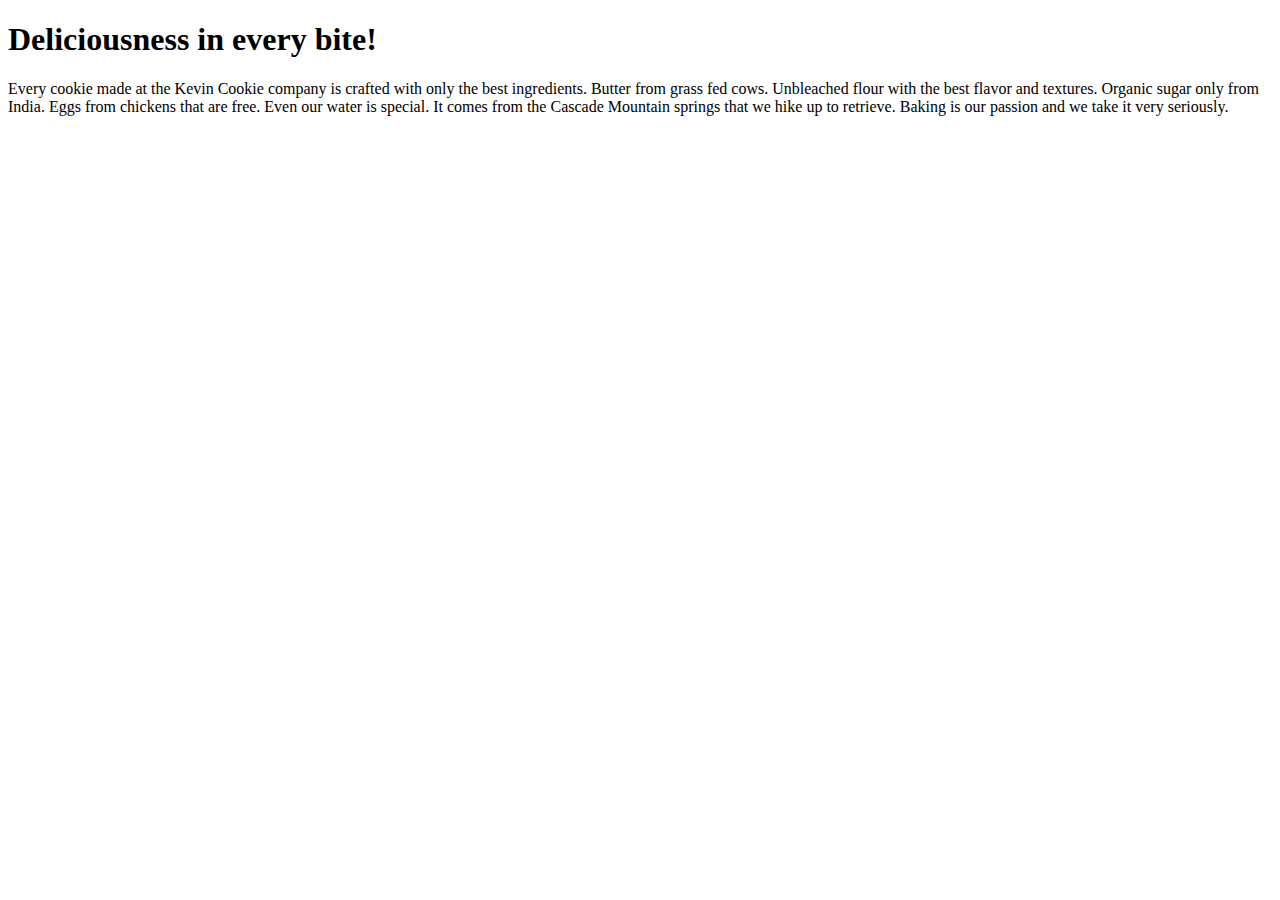
<file: index.htm>
<!DOCTYPE html>
<html>
<body>

<h1>Deliciousness in every bite!</h1>
<p>Every cookie made at the Kevin Cookie company is crafted with only the best ingredients. Butter from grass fed cows. Unbleached flour with the best flavor and textures. Organic sugar only from India. Eggs from chickens that are free. Even our water is special. It comes from the Cascade Mountain springs that we hike up to retrieve. Baking is our passion and we take it very seriously.</p>

</body>
</html>
</file>
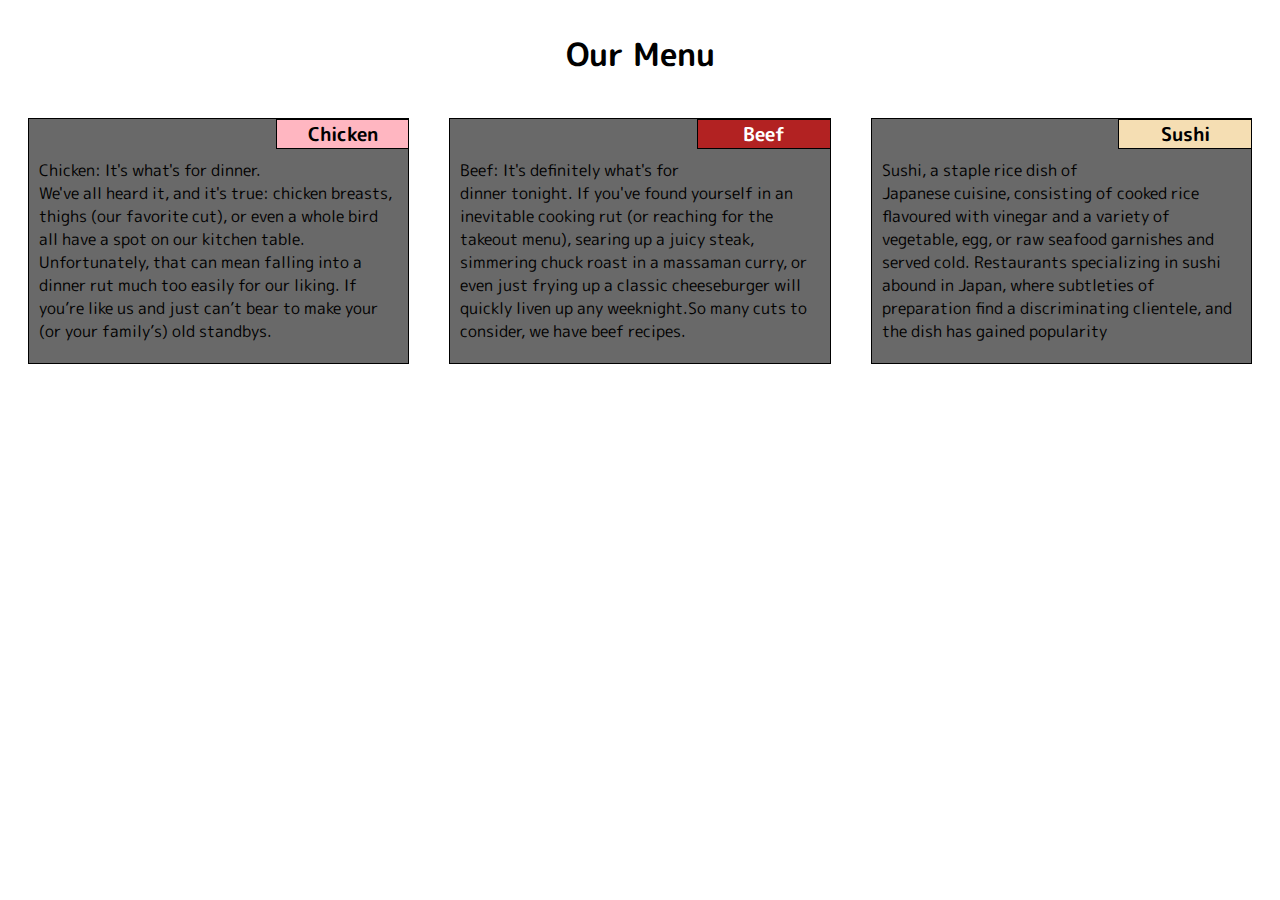
<file: Module2Asignment/index.html>
<!doctype html>
<!DOCTYPE html>
<html>
<head>
	<meta charset="utf-8">
	<meta name="viewport" content="width=device-width, initial-scale=1">
	<link rel="stylesheet" type="text/css" href="https://mahderdemeke.github.io/MahiCorsera-test/Module2Asignment/css.css">
	<!--Google font link-->
	<link rel="preconnect" href="https://fonts.googleapis.com">
	<link rel="preconnect" href="https://fonts.gstatic.com" crossorigin>
	<link href="https://fonts.googleapis.com/css2?family=Catamaran:wght@600&family=Lexend:wght@200&family=M+PLUS+Rounded+1c:wght@700&display=swap" rel="stylesheet">
	<title>Module2 Assignment Solution</title>
</head>
<body>
	<h1> Our Menu </h1>

	<div class="row">
		<div class="col-lg-4 col-md-6 col-sm-12 ">
			<h3 id="P1title">Chicken</h3>
			<p>Chicken: It's what's for dinner. We've all heard it, and it's true: chicken breasts, thighs (our favorite cut), or even a whole bird all have a spot on our kitchen table. Unfortunately, that can mean falling into a dinner rut much too easily for our liking. If you’re like us and just can’t bear to make your (or your family’s) old standbys.</p>
			</div>

		<div class="col-lg-4 col-md-6 col-sm-12 ">
			<h3 id="P2title">Beef</h3>
			<p>Beef: It's definitely what's for dinner tonight. If you've found yourself in an inevitable cooking rut (or reaching for the takeout menu), searing up a juicy steak, simmering chuck roast in a massaman curry, or even just frying up a classic cheeseburger will quickly liven up any weeknight.So many cuts to consider, we have beef recipes.</p>
		</div>
			
		<div class="col-lg-4 col-md-12 col-sm-12">

		    <h3 id="P3title">Sushi</h3>
			<p>Sushi, a staple rice dish of Japanese cuisine, consisting of cooked rice flavoured with vinegar and a variety of vegetable, egg, or raw seafood garnishes and served cold. Restaurants specializing in sushi abound in Japan, where subtleties of preparation find a discriminating clientele, and the dish has gained popularity </p>

		</div>
	</div>

	</body>
	</html>
</file>
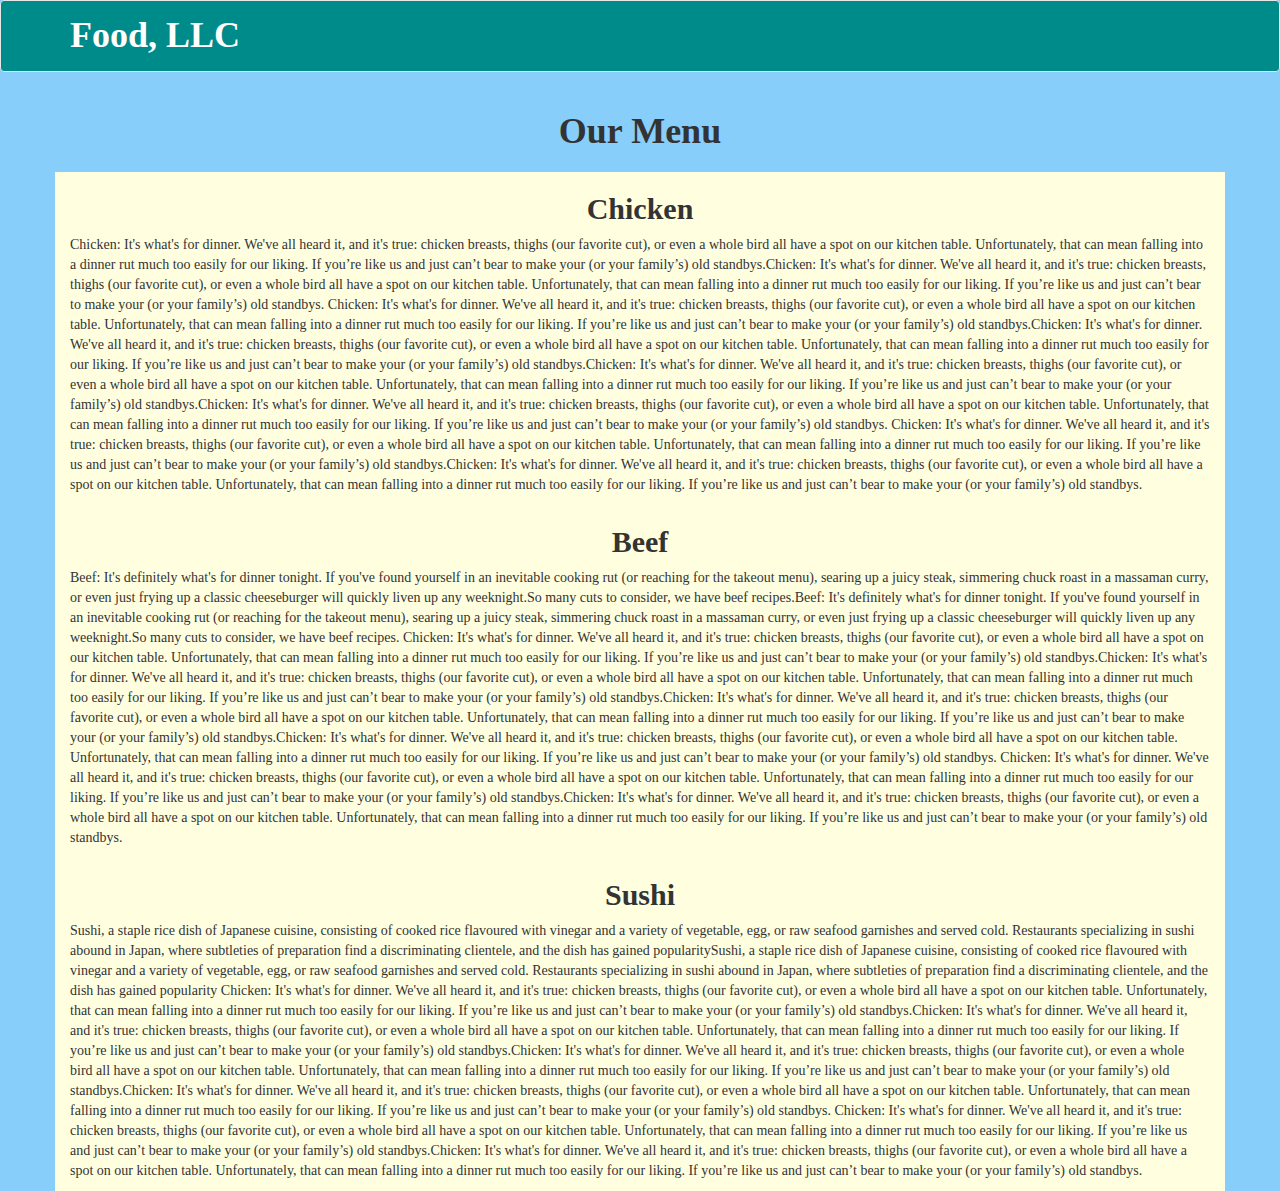
<file: module3-solution/index.html>
<!Doctype html>
<!DOCTYPE html>
<html>
<head>
	<meta charset="utf-8">
	<meta name="viewport" content="width=device-width, initial-scale=1">
	<title>Module 3 Assignment Solution</title>
	<link rel="stylesheet" type="text/css" href="css/bootstrap.min.css">
	<link rel="stylesheet" type="text/css" href="css/style.css">
</head>
<body>
	<header>
		<nav id="header-nav" class="navbar navbar-default">
			<div class="container">
				<div class="navbar-header">
					<div class="navbar-brand">
						<a  href="#"><h1>Food, LLC</h1></a>
					</div>
					<button class="navbar-toggle collapsed" data-toggle="collapse" data-target="#collapsable-nav" aria-expanded="false">
						<span class="sr-only">Toggle Navigation</span>
						<span class="icon-bar"></span>
						<span class="icon-bar"></span>
						<span class="icon-bar"></span>
					</button>
				</div> <!-- End of navbar-header -->
				<!--Begin collapsable drop down menu -->
				<div id="collapsable-nav" class="collapse navbar-collapse">
					<ul class="nav navbar-nav navbar-right" id="nav-list">
						<li class="visible-xs"><a href="#1"> Chicken</a></li>
						<li class="visible-xs"><a href="#2"> Beef</a></li>
						<li class="visible-xs"><a href="#3">Sushi</a></li>
					</ul>
				</div><!-- End of collapsable drop down menu(visible-xs)  -->
			</div><!-- End of Container -->
		</nav><!-- End of nav -->
	</header><!-- End of header -->
	<div class="main_content container">
		<div class="Content-Title row"><h1 class="text-center">Our Menu</h1></div>
		<div id="Sections" class="row">
			<section class="Chicken-part col-xs-12">
				<h2 id="1">Chicken</h2>
				<div class="Chicken-description"><p>Chicken: It's what's for dinner. We've all heard it, and it's true: chicken breasts, thighs (our favorite cut), or even a whole bird all have a spot on our kitchen table. Unfortunately, that can mean falling into a dinner rut much too easily for our liking. If you’re like us and just can’t bear to make your (or your family’s) old standbys.Chicken: It's what's for dinner. We've all heard it, and it's true: chicken breasts, thighs (our favorite cut), or even a whole bird all have a spot on our kitchen table. Unfortunately, that can mean falling into a dinner rut much too easily for our liking. If you’re like us and just can’t bear to make your (or your family’s) old standbys.
					Chicken: It's what's for dinner. We've all heard it, and it's true: chicken breasts, thighs (our favorite cut), or even a whole bird all have a spot on our kitchen table. Unfortunately, that can mean falling into a dinner rut much too easily for our liking. If you’re like us and just can’t bear to make your (or your family’s) old standbys.Chicken: It's what's for dinner. We've all heard it, and it's true: chicken breasts, thighs (our favorite cut), or even a whole bird all have a spot on our kitchen table. Unfortunately, that can mean falling into a dinner rut much too easily for our liking. If you’re like us and just can’t bear to make your (or your family’s) old standbys.Chicken: It's what's for dinner. We've all heard it, and it's true: chicken breasts, thighs (our favorite cut), or even a whole bird all have a spot on our kitchen table. Unfortunately, that can mean falling into a dinner rut much too easily for our liking. If you’re like us and just can’t bear to make your (or your family’s) old standbys.Chicken: It's what's for dinner. We've all heard it, and it's true: chicken breasts, thighs (our favorite cut), or even a whole bird all have a spot on our kitchen table. Unfortunately, that can mean falling into a dinner rut much too easily for our liking. If you’re like us and just can’t bear to make your (or your family’s) old standbys.
				Chicken: It's what's for dinner. We've all heard it, and it's true: chicken breasts, thighs (our favorite cut), or even a whole bird all have a spot on our kitchen table. Unfortunately, that can mean falling into a dinner rut much too easily for our liking. If you’re like us and just can’t bear to make your (or your family’s) old standbys.Chicken: It's what's for dinner. We've all heard it, and it's true: chicken breasts, thighs (our favorite cut), or even a whole bird all have a spot on our kitchen table. Unfortunately, that can mean falling into a dinner rut much too easily for our liking. If you’re like us and just can’t bear to make your (or your family’s) old standbys.</p></div>
			</section>
			<section class="Chicken-part col-xs-12">
				<h2 id="2">Beef</h2>
				<div class="Chicken-description"><p>Beef: It's definitely what's for dinner tonight. If you've found yourself in an inevitable cooking rut (or reaching for the takeout menu), searing up a juicy steak, simmering chuck roast in a massaman curry, or even just frying up a classic cheeseburger will quickly liven up any weeknight.So many cuts to consider, we have beef recipes.Beef: It's definitely what's for dinner tonight. If you've found yourself in an inevitable cooking rut (or reaching for the takeout menu), searing up a juicy steak, simmering chuck roast in a massaman curry, or even just frying up a classic cheeseburger will quickly liven up any weeknight.So many cuts to consider, we have beef recipes.
					Chicken: It's what's for dinner. We've all heard it, and it's true: chicken breasts, thighs (our favorite cut), or even a whole bird all have a spot on our kitchen table. Unfortunately, that can mean falling into a dinner rut much too easily for our liking. If you’re like us and just can’t bear to make your (or your family’s) old standbys.Chicken: It's what's for dinner. We've all heard it, and it's true: chicken breasts, thighs (our favorite cut), or even a whole bird all have a spot on our kitchen table. Unfortunately, that can mean falling into a dinner rut much too easily for our liking. If you’re like us and just can’t bear to make your (or your family’s) old standbys.Chicken: It's what's for dinner. We've all heard it, and it's true: chicken breasts, thighs (our favorite cut), or even a whole bird all have a spot on our kitchen table. Unfortunately, that can mean falling into a dinner rut much too easily for our liking. If you’re like us and just can’t bear to make your (or your family’s) old standbys.Chicken: It's what's for dinner. We've all heard it, and it's true: chicken breasts, thighs (our favorite cut), or even a whole bird all have a spot on our kitchen table. Unfortunately, that can mean falling into a dinner rut much too easily for our liking. If you’re like us and just can’t bear to make your (or your family’s) old standbys.
				Chicken: It's what's for dinner. We've all heard it, and it's true: chicken breasts, thighs (our favorite cut), or even a whole bird all have a spot on our kitchen table. Unfortunately, that can mean falling into a dinner rut much too easily for our liking. If you’re like us and just can’t bear to make your (or your family’s) old standbys.Chicken: It's what's for dinner. We've all heard it, and it's true: chicken breasts, thighs (our favorite cut), or even a whole bird all have a spot on our kitchen table. Unfortunately, that can mean falling into a dinner rut much too easily for our liking. If you’re like us and just can’t bear to make your (or your family’s) old standbys.</p></div>
			</section>
			<section class="Chicken-part col-xs-12">
				<h2 id="3">Sushi</h2>
				<div class="Chicken-description"><p>Sushi, a staple rice dish of Japanese cuisine, consisting of cooked rice flavoured with vinegar and a variety of vegetable, egg, or raw seafood garnishes and served cold. Restaurants specializing in sushi abound in Japan, where subtleties of preparation find a discriminating clientele, and the dish has gained popularitySushi, a staple rice dish of Japanese cuisine, consisting of cooked rice flavoured with vinegar and a variety of vegetable, egg, or raw seafood garnishes and served cold. Restaurants specializing in sushi abound in Japan, where subtleties of preparation find a discriminating clientele, and the dish has gained popularity
					Chicken: It's what's for dinner. We've all heard it, and it's true: chicken breasts, thighs (our favorite cut), or even a whole bird all have a spot on our kitchen table. Unfortunately, that can mean falling into a dinner rut much too easily for our liking. If you’re like us and just can’t bear to make your (or your family’s) old standbys.Chicken: It's what's for dinner. We've all heard it, and it's true: chicken breasts, thighs (our favorite cut), or even a whole bird all have a spot on our kitchen table. Unfortunately, that can mean falling into a dinner rut much too easily for our liking. If you’re like us and just can’t bear to make your (or your family’s) old standbys.Chicken: It's what's for dinner. We've all heard it, and it's true: chicken breasts, thighs (our favorite cut), or even a whole bird all have a spot on our kitchen table. Unfortunately, that can mean falling into a dinner rut much too easily for our liking. If you’re like us and just can’t bear to make your (or your family’s) old standbys.Chicken: It's what's for dinner. We've all heard it, and it's true: chicken breasts, thighs (our favorite cut), or even a whole bird all have a spot on our kitchen table. Unfortunately, that can mean falling into a dinner rut much too easily for our liking. If you’re like us and just can’t bear to make your (or your family’s) old standbys.
				Chicken: It's what's for dinner. We've all heard it, and it's true: chicken breasts, thighs (our favorite cut), or even a whole bird all have a spot on our kitchen table. Unfortunately, that can mean falling into a dinner rut much too easily for our liking. If you’re like us and just can’t bear to make your (or your family’s) old standbys.Chicken: It's what's for dinner. We've all heard it, and it's true: chicken breasts, thighs (our favorite cut), or even a whole bird all have a spot on our kitchen table. Unfortunately, that can mean falling into a dinner rut much too easily for our liking. If you’re like us and just can’t bear to make your (or your family’s) old standbys.</p></div>
			</section>

		</div>

	</div><!-- End of main content -->
	<script type="text/javascript" src="js/jquery-1.11.3.min.js"></script>
	<script type="text/javascript" src="js/bootstrap.min.js"></script>
</body>
</html>
</file>
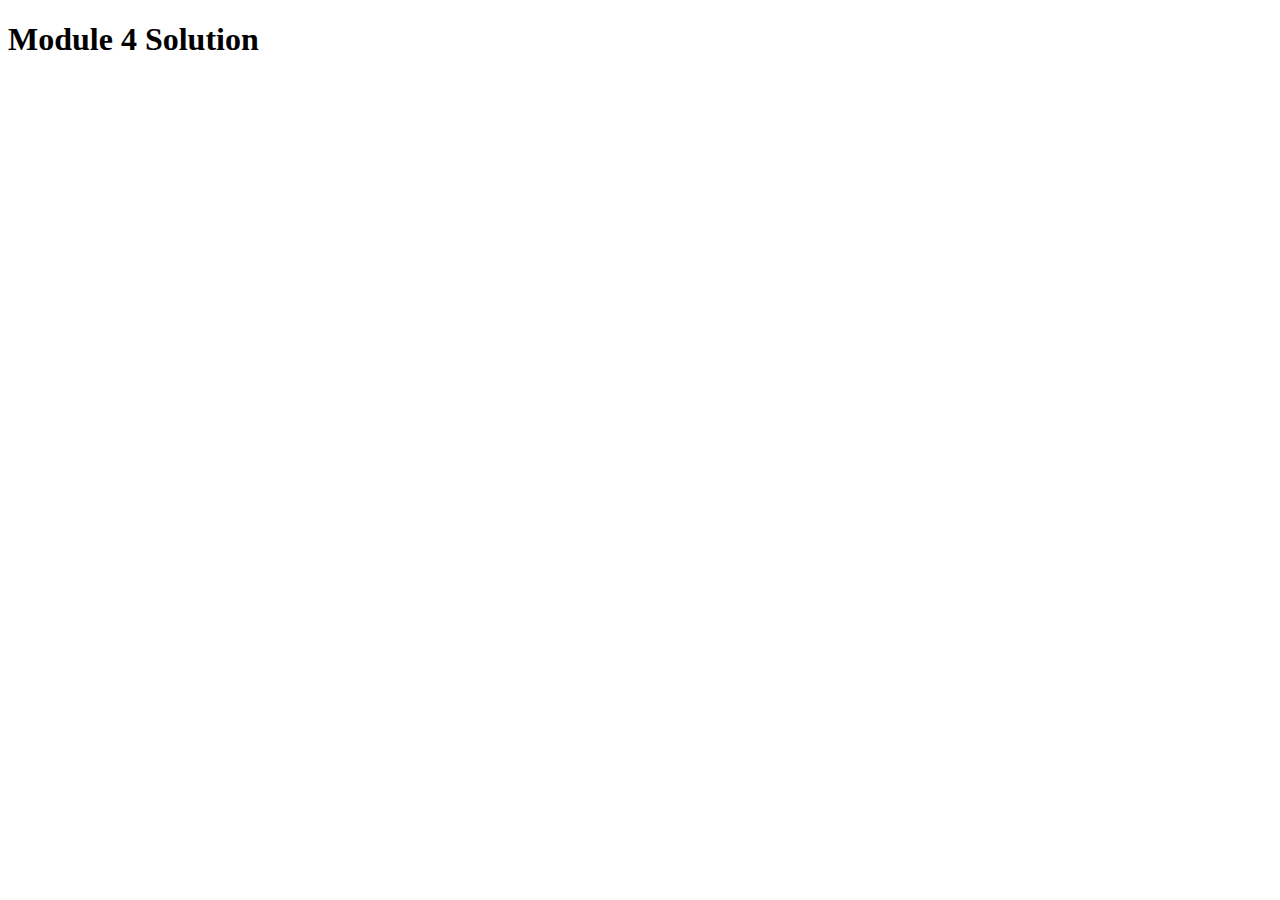
<file: Module4Solution/index.html>
<!DOCTYPE html>
<html>
<head>
  <meta charset="utf-8">
  <title>Module 4 Solution</title>
  <script>
    var names = []; // DO NOT REMOVE
  </script>
  <script src="SpeakHello.js"></script>
  <script src="SpeakGoodBye.js"></script>
  <script src="script.js"></script>
</head>
<body>
  <h1>Module 4 Solution</h1>
</body>
</html>
</file>
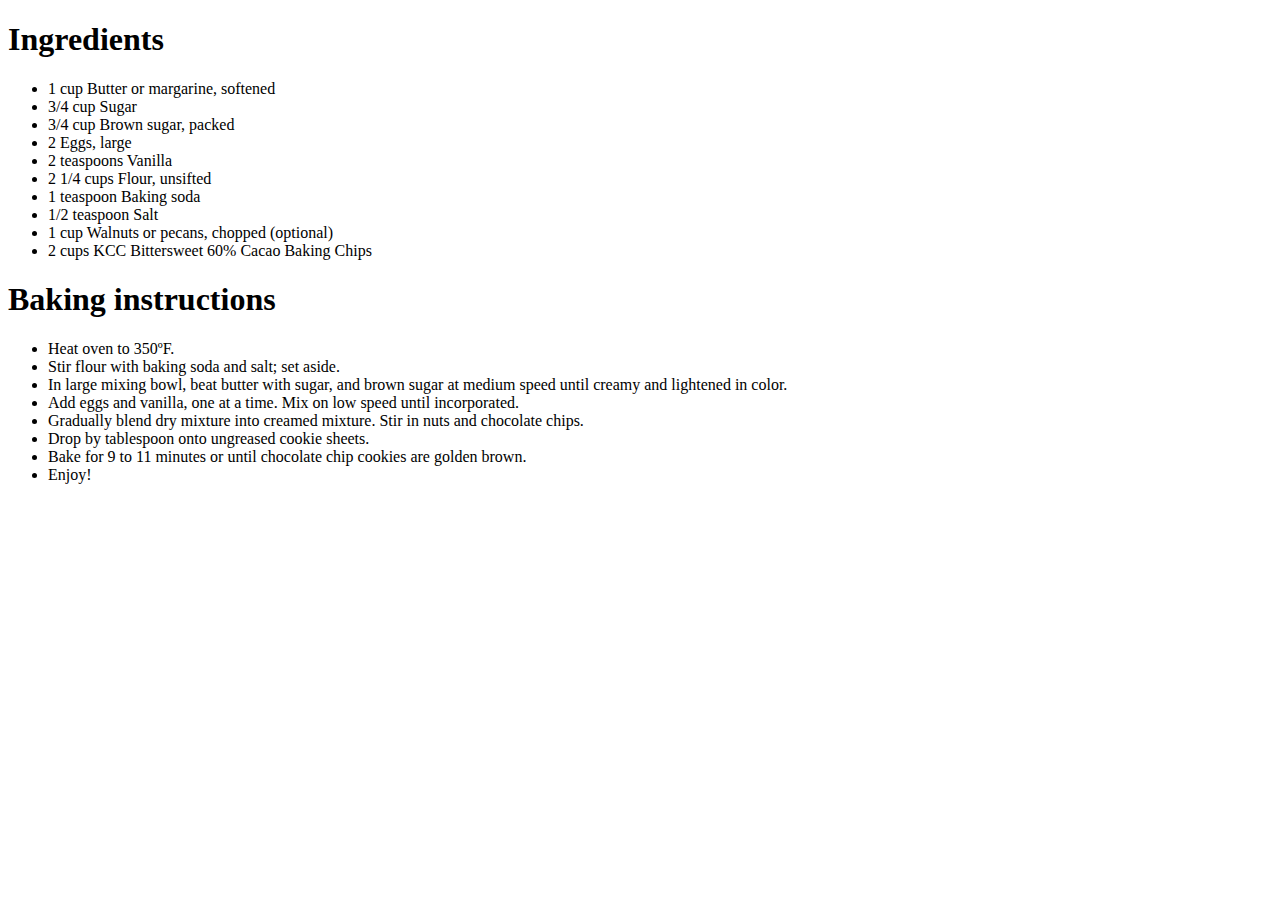
<file: secret recipe.htm>
<!DOCTYPE html>
<html>
<body>

<h1>Ingredients</h1>
<ul>
<li>1 cup Butter or margarine, softened</li>
<li>3/4 cup Sugar</li>
<li>3/4 cup Brown sugar, packed</li>
<li>2 Eggs, large</li>
<li>2 teaspoons Vanilla</li>
<li>2 1/4 cups Flour, unsifted</li>
<li>1 teaspoon Baking soda</li>
<li>1/2 teaspoon Salt</li>
<li>1 cup Walnuts or pecans, chopped (optional)</li>
<li>2 cups KCC Bittersweet 60% Cacao Baking Chips</li>
</ul>
<h1>Baking instructions</h1>
<ul>
<li>Heat oven to 350ºF.</li>
<li>Stir flour with baking soda and salt; set aside.</li>
<li>In large mixing bowl, beat butter with sugar, and brown sugar at medium speed until creamy and lightened in color.</li>
<li>Add eggs and vanilla, one at a time. Mix on low speed until incorporated.</li>
<li>Gradually blend dry mixture into creamed mixture. Stir in nuts and chocolate chips.</li>
<li>Drop by tablespoon onto ungreased cookie sheets.</li>
<li>Bake for 9 to 11 minutes or until chocolate chip cookies are golden brown.</li>
<li>Enjoy!</li>
</ul>

</body>
</html>
</file>
<file: module3-solution/css/style.css>
/*Main style */
*{
	box-sizing: border-box;
}
body{
	background-color: #87CEFA;
	font-family: Georgia, serif;
}
h1,h2{
	font-weight: bold;
}
/*Header style */
.navbar-header{
	height: 70px;
}
.navbar{
	text-align: left;
	background-color:#008B8B ;
/*height: 75px;*/
}
.navbar-brand h1{
	color: #fff;
	margin-bottom: 0;
	margin-top:0 ;
	
}
#nav-list{
	margin-top:0px ;
}
#nav-list a:hover{
	background:#F0F8FF;
}
.navbar-toggle{
	margin-top: 12px;
}

#collapsable-nav {
	margin-top: 20px;
	margin-bottom: 0;
}
#collapsable-nav a{
	font-size: 1.2em;
	margin-right: 5px;
	color: #fff;
	border:1px solid #FFF;
	background-color:#008B8B ;
	font-size: 1.6em;
	text-align: center;
}
/*sections style*/
.Content-Title{
	text-align: center;
	padding-bottom: 10px;
}
#Sections{
	background-color:#FFFFE0;
	
}

#Sections h2{
	text-align: center;

}

@media (max-width: 778px){
	#Sections{
		margin:0 5px 0 5px;
		
	}
}
</file>
